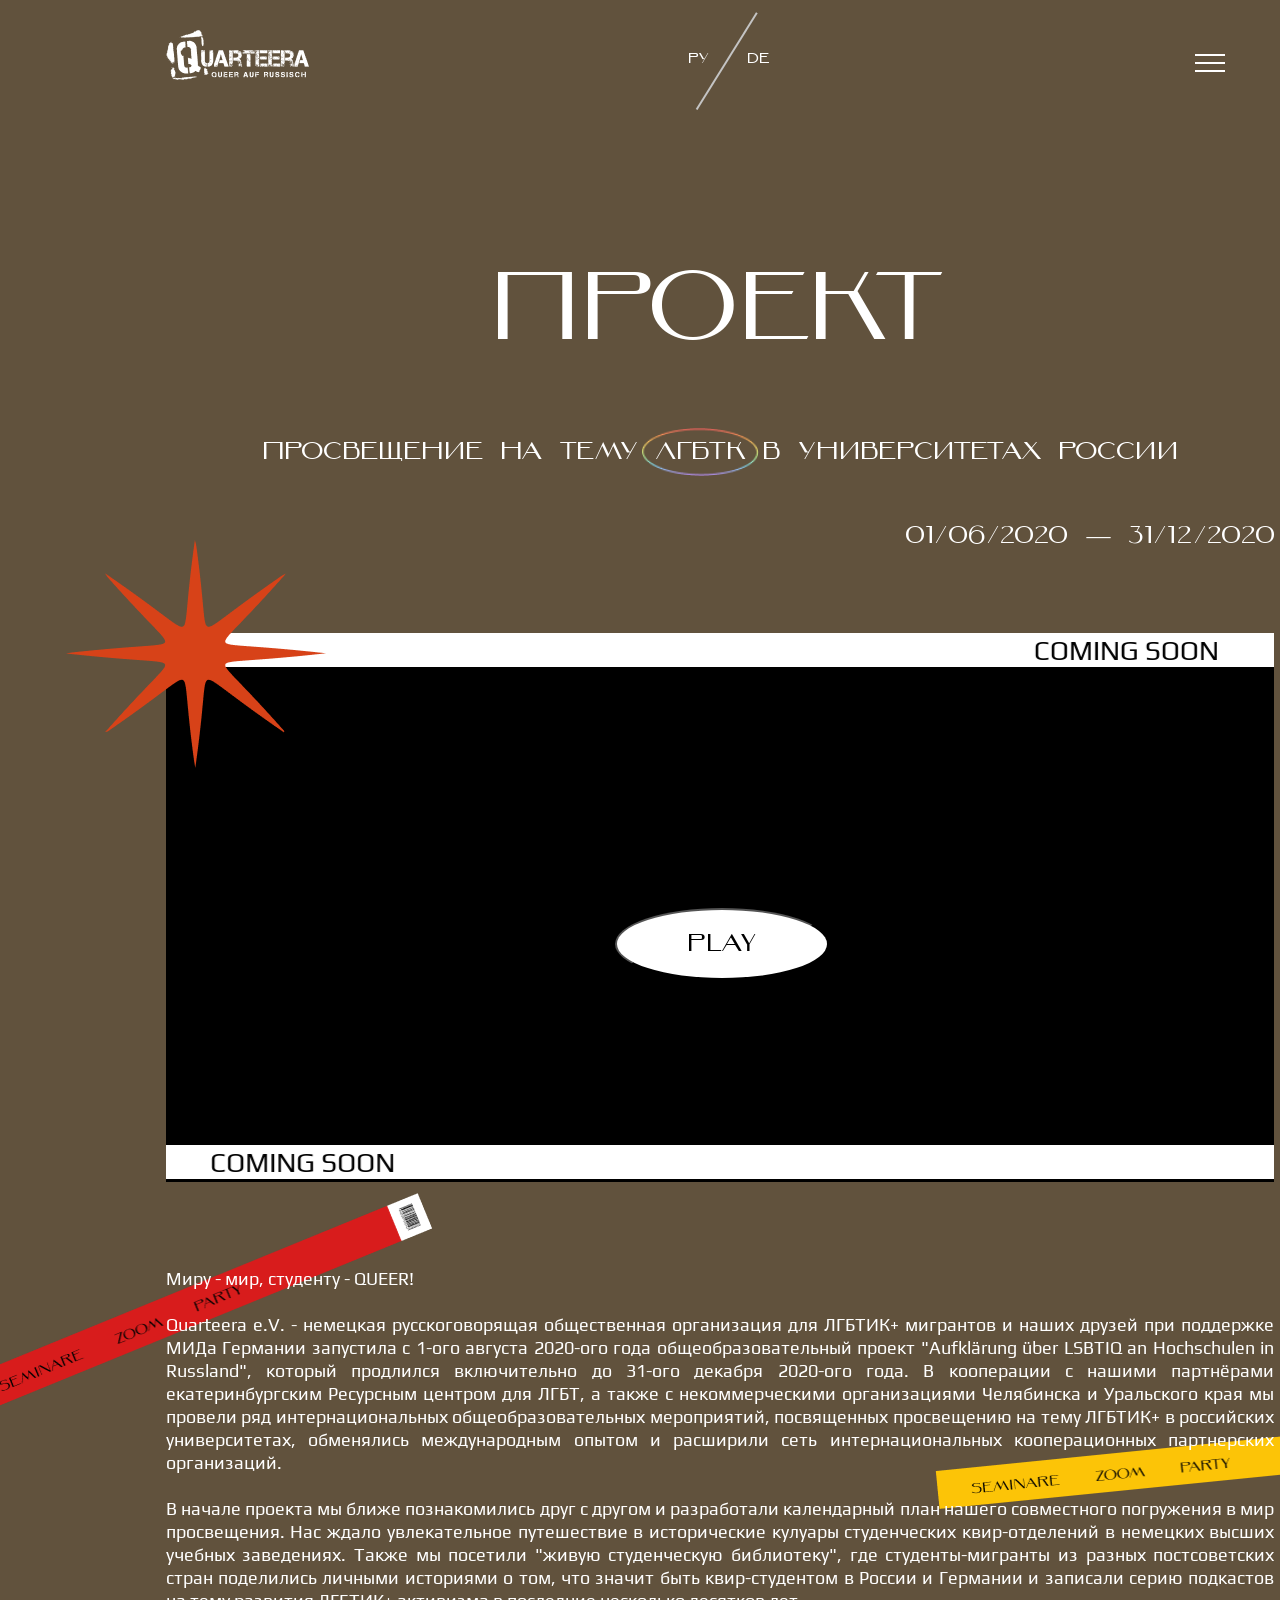
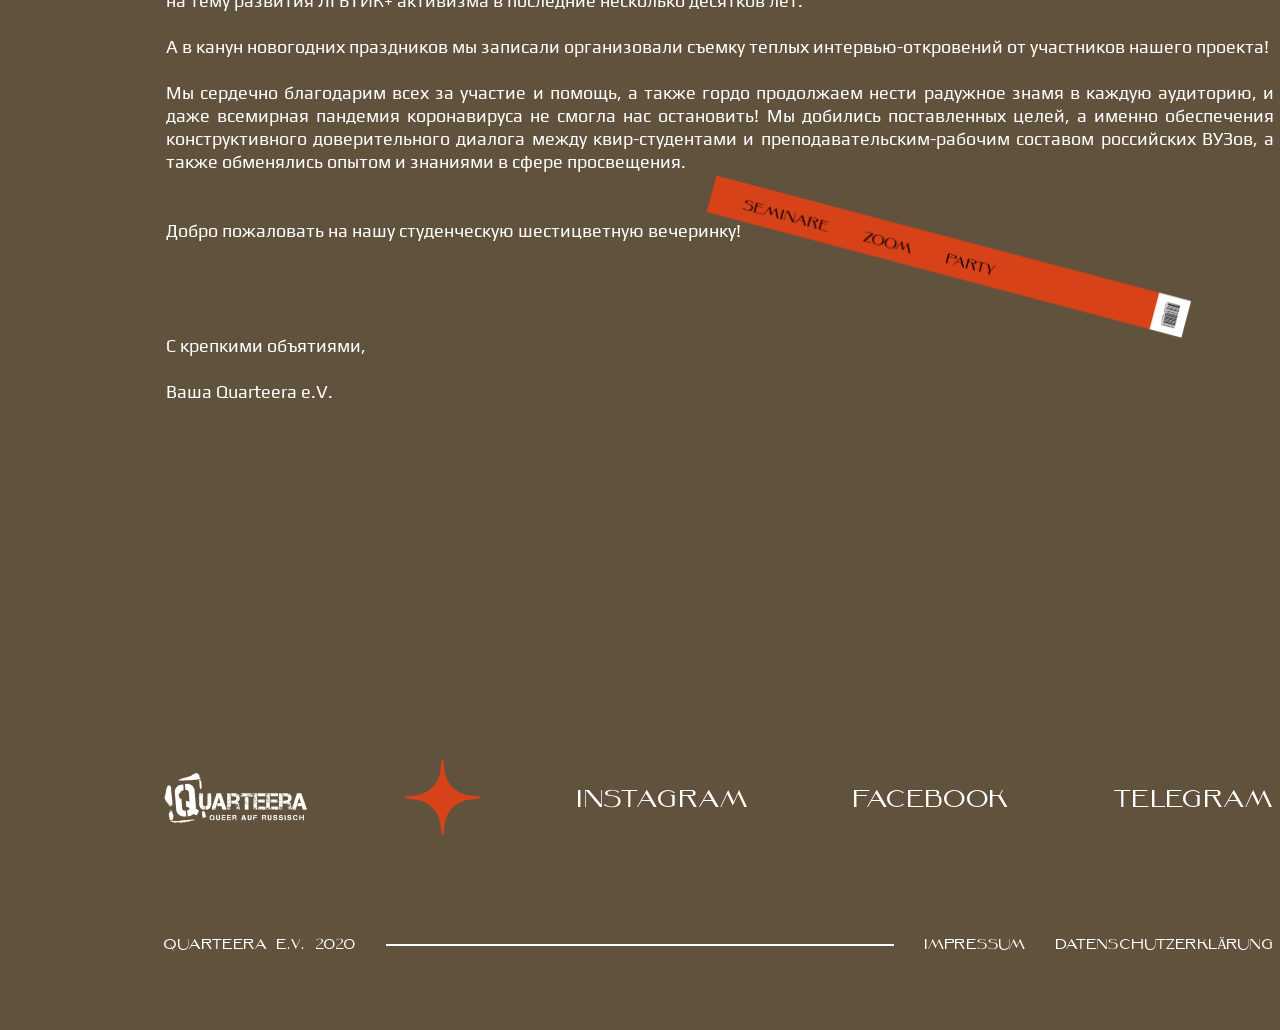
<file: pages/about-project.html>
<!DOCTYPE html>
<html lang="ru">
<head>
    <meta charset="UTF-8">
    <title>O проекте</title>

    <!-- javascript -->
    <script src="../js/script.js"></script>

    <!-- styles -->
    <link rel="stylesheet" href="../styles/reset.css">
    <link rel="stylesheet" href="../styles/styles.css">
    <link rel="stylesheet" href="../styles/fonts.css">

</head>
<body>
    <header class="project-header">
        <div class="top-bar">
            <a href="http://www.quarteera.de/" class="logo-top">
                <img src="../images/white-logo.png">
            </a>
            <div class="languages">
                <a href=" ">
                    РУ
                </a>
                <hr>
                <a href="">
                    DE
                </a>
            </div>
            <div class="menu-box">
                <button id="open-menu" onclick="openingFunction()">
                    <div class="menu-icon">
                        <span></span>
                        <span></span>
                        <span></span>
                    </div>
                </button>
                <div id="dropdown" class="dropdown-content">
                    <div class="close-and-logo-box">
                        <a href="http://www.quarteera.de/" class="logo-top">
                            <img src="../images/white-logo.png">
                        </a>
                        <button id="close-menu" class="close" onclick="closingFunction()">
                            НАЗАД
                        </button>
                    </div>
                    <div class="stars-and-planet">
                        <div class="red-star">
                            <img src="../images/red-star.png">
                        </div>
                        <div class="orange-star-menu">
                            <img src="../images/orange-star.png">
                        </div>
                        <div class="globe">
                            <img src="../images/globe.png">
                        </div>
                        <div class="yellow-star">
                            <img src="../images/yellow-star.png">
                        </div>
                    </div>
                    <ul>
                        <li>
                            <a href="../index.html#about-project" class="menu-link-project" onclick="closingFunction()">
                                проект
                            </a>
                        </li>
                        <li>
                            <a href=" " class="menu-link-events">
                                мероприятия
                            </a>
                        </li>
                        <li>
                            <a href=" " class="menu-link-videos">
                                видео
                            </a>
                        </li>
                        <li>
                            <a href=" " class="menu-link-podcasts">
                                подкасты
                            </a>
                        </li>
                        <li>
                            <a href="../index.html#org" class="menu-link-org" onclick="closingFunction()">
                                организаторы
                            </a>
                        </li>
                    </ul>
                </div>
            </div>
        </div>
        <h1>
            ПРОЕКТ
        </h1>
        <div class="title-about">
            <h2 class="left-part">
                Просвещение на тему
            </h2>
            <div class="text-in-ellipse">
                <h2 class="lgbt">
                    ЛГБТК
                </h2>
                <div class="rainbow-ellipse">
                    <img src="../images/rainbow-ellipse-little.png">
                </div>
            </div>
            <h2 class="right-part">
                в университетах России
            </h2>
        </div>
        <h2 class="date-of-project">
            01/06/2020 — 31/12/2020
        </h2>
    </header>
    <section class="video-and-greeting">
        <div class="red-ticket">
            <img src="../images/ticket-red.png">
        </div>
        <div class="yellow-ticket">
            <img src="../images/ticket-yellow.png">
        </div>
        <div class="vt">
            <div class="project-video-about">
                <marquee class="coming-soon-top" behaviour="alternate" scrollamount="15" loop="50" direction="left">
                    COMING SOON
                </marquee>
                <marquee class="coming-soon-bottom" behaviour="alternate" scrollamount="15" loop="50" direction="right">
                    COMING SOON
                </marquee>
                <div class="big-orange-star">
                    <img src="../images/big-orange-star.png">
                </div>
                <button id="play" class="big-play">
                    PLAY
                </button>
            </div>
            <div class="text-about">
                <div class="orange-ticket">
                    <img src="../images/ticket-orange.png">
                </div>
                <p>
                    Миру - мир, студенту - QUEER!<br>
                    <br>
                    Quarteera e.V. - немецкая русскоговорящая общественная организация для
                    ЛГБТИК+ мигрантов и наших друзей при поддержке МИДа Германии запустила с 1-ого августа 2020-ого года
                    общеобразовательный проект "Aufklärung über LSBTIQ an Hochschulen in Russland", который продлился
                    включительно до 31-ого декабря 2020-ого года. В кооперации с нашими партнёрами екатеринбургским
                    Ресурсным центром для ЛГБТ, а также с некоммерческими организациями Челябинска и Уральского края мы
                    провели ряд интернациональных общеобразовательных мероприятий, посвященных просвещению на тему
                    ЛГБТИК+ в российских университетах, обменялись международным опытом и расширили сеть
                    интернациональных кооперационных партнерских организаций.<br>
                    <br>
                    В начале проекта мы ближе познакомились друг с другом и разработали календарный план нашего
                    совместного погружения в мир просвещения. Нас ждало увлекательное путешествие в исторические кулуары
                    студенческих квир-отделений в немецких высших учебных заведениях. Также мы посетили "живую
                    студенческую библиотеку", где студенты-мигранты из разных постсоветских стран поделились личными
                    историями о том, что значит быть квир-студентом в России и Германии и записали серию подкастов на
                    тему развития ЛГБТИК+ активизма в последние несколько десятков лет.<br>
                    <br>
                    А в канун новогодних праздников мы записали организовали съемку теплых интервью-откровений от
                    участников нашего проекта!<br>
                    <br>
                    Мы сердечно благодарим всех за участие и помощь, а также гордо продолжаем нести радужное знамя в
                    каждую аудиторию, и даже всемирная пандемия коронавируса не смогла нас остановить! Мы добились
                    поставленных целей, а именно обеспечения конструктивного доверительного диалога между
                    квир-студентами и преподавательским-рабочим составом российских ВУЗов, а также обменялись опытом и
                    знаниями в сфере просвещения.<br>
                    <br>
                    <br>
                    Добро пожаловать на нашу студенческую шестицветную вечеринку!<br>
                    <br>
                    <br>
                    <br>
                    <br>
                    С крепкими объятиями,<br>
                    <br>
                    Ваша Quarteera e.V.
                </p>
            </div>
        </div>
    </section>
    <section class="links">
        <div class="links-box">
            <a href="http://www.quarteera.de/" class="logo-bottom">
                <img src="../images/white-logo.png">
            </a>
            <div class="orange-star">
                <img src="../images/orange-star.png">
            </div>
            <ul class="social-networks">
                <li>
                    <a href=" " class="instagram">
                        instagram
                    </a>
                </li>
                <li>
                    <a href=" " class="facebook">
                        Facebook
                    </a>
                </li>
                <li>
                    <a href=" " class="telegram">
                        Telegram
                    </a>
                </li>
            </ul>
        </div>
    </section>
    <footer>
        <div class="footer-box">
            <p>
                Quarteera e.V. 2020
            </p>
            <hr>
            <a href=" " class="impressum">
                Impressum
            </a>
            <a href=" " class="datenschutz">
                Datenschutzerklärung
            </a>
        </div>
    </footer>
</body>
</html>
</file>
<file: styles/styles.css>
/* MAIN STYLES */
html, body {
    min-width: 1440px;
    max-width: 100%;
    font-family: Play-Regular;
}
body {
    width: 100%;
    overflow: scroll;
    background-color: #61523D;
}

img {
    max-width: 100%;
    width: 100%;
}

/* HEADER STYLES */

.top-bar {
    display: inline-flex;
    flex-direction: row;
    justify-content: space-between;
    width: 77%;
    margin-left: 11.5%;
    margin-right: 11.5%;
    margin-top: 30px;
}

.logo-top {
    display: inline-block;
    width: 12.9%;
}

.languages {
    position: relative;
    margin-top: 22px;
}

.languages a {
    font-family: SovMod;
    font-style: normal;
    font-weight: normal;
    font-size: 14px;
    line-height: 14px;
    color: #FFFFFF;
    text-decoration: none;
}

a:hover {
    color: #D74218;
}

.languages a:first-of-type {
    margin-right: 40px;
    vertical-align: top;
}

.languages a:last-of-type {
    float: right;
}

.languages hr {
    border: 1px solid #C4C4C4;
    transform: rotate(121.89deg);
    width: 111.68px;
    position: absolute;
    top: 0px;
    right: -15px;
}

.menu-icon {
    display: inline-block;
    width: 32px;
    cursor: pointer;
    padding: 19px 37px;
    border: 2px solid transparent;
    border-radius: 50%;
}

.menu-icon span {
    display: block;
    height: 2px;
    width: calc(100% - 2px);
    background-color: #fff;
    opacity: 1;
    transform: rotate(0deg);
    transition: 0.25s ease-in-out;
}
.menu-icon span:nth-child(1) {
    top: 0px;
    transform-origin: left center;
}
.menu-icon span:nth-child(2) {
    margin-top: 6px;
    transform-origin: left center;
}
.menu-icon span:nth-child(3) {
    margin-top: 6px;
    transform-origin: left center;
}

.menu-icon:hover {
    color: #ffffff;
    border: 2px solid #ffffff;
    border-radius: 50%;
}

.menu-icon span:hover {
    background-color: #D74218;
}

.top-bar #open-menu {
    background-color: transparent;
    border-color: transparent;
    cursor: pointer;
}

/* DROPDOWN MENU STYLES BEGIN */

.dropdown-content {
    display: none;
    position: fixed; /* Stay in place */
    z-index: 2; /* Sit on top */
    left: 0;
    top: 0;
    width: 100%; /* Full width */
    height: 100%; /* Full height */
    overflow: auto; /* Enable scroll if needed */
    background-color: rgb(0,0,0); /* Fallback color */
}

.close-and-logo-box {
    display: inline-flex;
    flex-direction: row;
    justify-content: space-between;
    width: 77%;
    margin-left: 11.5%;
    margin-right: 11.5%;
    margin-top: 30px;
}

.close {
    font-family: SovMod;
    font-style: normal;
    font-weight: normal;
    font-size: 18px;
    line-height: 18px;
    border-color: transparent;
    padding: 17px 15px;
    cursor: pointer;
    color: black;
    background-color: #FFFFFF;
    border-radius: 50%;
}

.close:hover {
    color: #FFFFFF;
    background-color: #D74218;
}

.stars-and-planet {
    display: inline-flex;
    flex-direction: column;
    width: 30.9%;
    margin-left: 11.5%;
    position: relative;
    padding-bottom: 121px;
}

.red-star {
    display: inline-block;
    width: 16.6%;
    margin-top: 65px;
}

.orange-star-menu {
    display: inline-block;
    width: 16.6%;
    position: absolute;
    right: 20.23%;
    top: 139px;
}

.globe {
    display: inline-block;
    width: 67.42%;
    margin-top: 0px;
}

.yellow-star {
    display: inline-block;
    width: 22.25%;
    margin-top: 24px;
    margin-left: 6.97%;
}

.dropdown-content ul {
    float: right;
    margin-top: 32px;
    margin-right: calc(17.98% - 169px);
    display: flex;
    flex-direction: column;
    font-family: SovMod;
    font-style: normal;
    font-weight: normal;
    font-size: 64px;
    line-height: 74px;
    text-align: center;
    text-transform: uppercase;
    color: #FFFFFF;
}

.dropdown-content ul li {
    margin-bottom: 42px;
   /* padding-bottom: 98px; */
}

.dropdown-content a {
    text-decoration: none;
    color: #FFFFFF;
}

.menu-link-project {
    padding: 27px 212px;
}

.menu-link-project:hover {
    border: 1px solid #FFFFFF;
    border-radius: 50%;
    color: #0A5180;
}

.menu-link-events {
    padding: 27px 73px;
}

.menu-link-events:hover {
    border: 1px solid #FFFFFF;
    border-radius: 50%;
    color: #F2AC21;
}

.menu-link-videos {
    padding: 27px 238px;
}

.menu-link-videos:hover {
    border: 1px solid #FFFFFF;
    border-radius: 50%;
    color: #DC570A;
}

.menu-link-podcasts {
    padding: 27px 156px;
}

.menu-link-podcasts:hover {
    border: 1px solid #FFFFFF;
    border-radius: 50%;
    color: #683A92;
}

.menu-link-org {
    padding: 27px 53px;
}

.menu-link-org:hover {
    border: 1px solid #FFFFFF;
    border-radius: 50%;
    color: #D81C1C;
}

/* DROPDOWN MENU STYLES END */

.main-head h1 {
    text-align: center;
    font-family: SovMod;
    font-style: normal;
    font-weight: normal;
    font-size: 64px;
    line-height: 104px;
    text-transform: uppercase;
    color: #FFFFFF;
}

.first-line {
    margin-top: 170px;
}

.text-in-ellipse {
    position: relative;
}

.rainbow-ellipse {
    display: inline-block;
    position: absolute;
    top: 4px;
    left: calc(50% - 167px);
}

.planet-box {
    display: inline-block;
    width: 100%;
    text-align: center;
    margin: 90px 0px 90px 0px;
}

.planet {
    display: inline-block;
    width: 22.5%;
    text-align: center;
}

.scroll-box {
    display: inline-block;
    width: 100%;
    text-align: center;
    margin-top: 140px;
    position: relative;
}

.scroll-button {
    font-family: SovMod;
    font-style: normal;
    font-weight: normal;
    font-size: 36px;
    line-height: 36px;
    text-decoration: none;
    text-transform: capitalize;
    color: #FFFFFF;
    position: relative;
    z-index: 1;
    cursor: pointer;
    background-color: transparent;
    border-color: transparent;
}

.scroll-ellipse {
    display: inline-block;
    position: absolute;
    top: -48px;
    left: calc(50% - 157px);
    z-index: 0;
}

/* ABOUT PROJECT SECTION STYLES */

.about-project {
    display: inline-block;
    width: 100%;
    margin-top: 414px;
}

.text {
    display: inline-flex;
    margin-top: 128px;
    margin-right: 1.87%;
    margin-left: 9.5%;
    width: 36%;
    max-height: 600px;
    height: 600px;
    flex-direction: column;
    justify-content: center;
}

.text p {
    font-family: Play-Regular;
    font-style: normal;
    font-weight: normal;
    font-size: 18px;
    line-height: 23px;
    text-align: justify;
    color: #FFFFFF;
}

.text a {
    text-decoration: none;
    background-color: #D74218;
    color: #FFFFFF;
}

.orange-block {
    background-color: #D74218;
    display: flex;
    width: 48.95%;
    float: right;
    height: 856px;
    flex-direction: column;
    justify-content: center;
}

.title-with-ellipse {
    display: inline-block;
    width: 100%;
    position: relative;
    text-align: center;
}

.orange-block .title-about-project {
    font-family: SovMod;
    font-style: normal;
    font-weight: normal;
    font-size: 64px;
    line-height: 74px;
    text-transform: uppercase;
    color: #FFFFFF;
    text-decoration: none;
    padding: 38px 68px;
    border: 1px solid #FFFFFF;
    border-radius: 50%;
}

.orange-block .title-about-project:hover {
    color: #D74218;
    background-color: #FFFFFF;
}

.white-ellipse {
    display: none;
    position: absolute;
    top: calc(50% - 62px);
    width: 85.5%;
    right: 7.25%;
}

/* MOTTO SECTION STYLES */

.motto {
    display: inline-block;
    width: 100%;
    margin-top: 170px;
    padding-bottom: 170px;
    text-align: center;
}

.motto-box {
    display: inline-block;
    width: 79.5%;
    border-top: 1px solid #FFFFFF;
    border-bottom: 1px solid #FFFFFF;
    position: relative;
}

.motto-background {
    display: inline-block;
    width: 100%;
    padding: 157px 0px;
}

.motto-words {
    display: inline-block;
    width: 100%;
    position: absolute;
    top: 50%;
}

.motto-words h1 {
    font-family: SovMod;
    font-style: normal;
    font-weight: normal;
    font-size: 59px;
    line-height: 68px;
    text-align: center;
    text-transform: uppercase;
    color: #FFFFFF;
}

/* EVENTS SECTION STYLES */

.events {
    display: none;
}

/* VIDEOS SECTION STYLES */

.videos {
    display: none;
}

/* PODCASTS SECTION STYLES */

.podcasts {
    display: none;
}

/* ORG SECTION STYLES */

.org {
    display: inline-block;
    width: 100%;
    background-color: #ffffff;
    padding: 208px 0px;
}

.org h1 {
    text-align: center;
    font-family: SovMod;
    font-style: normal;
    font-weight: normal;
    font-size: 64px;
    line-height: 64px;
    text-transform: uppercase;
    color: #D74218;
    margin-bottom: 100px;
}

.organizations {
    display: inline-flex;
    flex-direction: row;
    justify-content: space-between;
    width: 76.95%;
    margin-left: 11.39%;
    vertical-align: center;
}

.organizations a {
    display: inline-block;
    width: 21.2%;
}

.organizations a:first-of-type {
    width: 14.45%;
}

.aa img {
    vertical-align: top;
    margin-top: 10px;
}

/* LINKS SECTION STYLES */

.links {
    display: inline-block;
    width: 100%;
}

.links-box {
    display: inline-flex;
    flex-direction: row;
    justify-content: space-between;
    width: 76.95%;
    margin-left: 11.39%;
    margin-top: 357px;
    vertical-align: top;
}

.logo-bottom {
    width: 12.9%;
    margin-top: 13px;
}

.orange-star {
    width: 6.77%;
}

.social-networks {
    display: inline-flex;
    flex-direction: row;
    justify-content: space-between;
    width: 62.64%;
    margin-top: 28px;
}

.social-networks a {
    text-decoration: none;
    font-family: SovMod;
    font-style: normal;
    font-weight: normal;
    font-size: 24px;
    line-height: 24px;
    text-transform: uppercase;
    color: #FFFFFF;
}

.social-networks a:hover {
    color: #D74218;
}

/* FOOTER STYLES */

footer {
    display: inline-block;
    width: 100%;
}

.footer-box {
    display: inline-flex;
    flex-direction: row;
    justify-content: space-between;
    vertical-align: top;
    width: 76.95%;
    margin-left: 11.39%;
    margin-top: 100px;
    margin-bottom: 78px;
    font-family: SovMod;
    font-style: normal;
    font-weight: normal;
    font-size: 14px;
    line-height: 14px;
    text-transform: uppercase;
    color: #FFFFFF;
}

.footer-box p {
    display: inline-block;
}

.footer-box hr {
    width: 45.6%;
    height: 0px;
    border: 1px solid #FFFFFF;
    margin: 0px;
    margin-top: 6px;
}

.footer-box a {
    text-decoration: none;
    color: #FFFFFF;
}

/* PROJECT PAGE STYLES */

.project-header h1 {
    margin-top: 157px;
    text-align: center;
    font-family: SovMod;
    font-style: normal;
    font-weight: normal;
    font-size: 96px;
    line-height: 110px;
    color: #FFFFFF;
}

.title-about {
    display: inline-flex;
    flex-direction: row;
    justify-content: center;
    width: 100%;
    text-align: center;
    font-family: SovMod;
    font-style: normal;
    font-weight: normal;
    font-size: 24px;
    line-height: 28px;
    color: #FFFFFF;
    text-transform: uppercase;
    position: relative;
    margin-top: 62px;
}

.title-about .left-part {
    padding-right: 5px;
    padding-top: 10px;
}

.title-about .right-part {
    padding-left: 5px;
    padding-top: 10px;
}

.title-about .text-in-ellipse {
    display: inline-block;
    position: relative;
    padding: 10px 14px;
}

.title-about .rainbow-ellipse {
    position: absolute;
    width: 100%;
    top: calc(50% - 24px);
    left: 0px;
}

.date-of-project {
    display: inline-block;
    float: right;
    margin-right: 11.5%;
    margin-top: 48px;
    margin-bottom: 85px;
    font-family: SovMod;
    font-style: normal;
    font-weight: normal;
    font-size: 24px;
    line-height: 24px;
    color: #FFFFFF;
}

.video-and-greeting {
    display: inline-block;
    width: 77%;
    padding-left: 11.5%;
    padding-right: 11.5%;
    position: relative;
    z-index: 1;
}

.vt {
    display: inline-flex;
    width: 100%;
    flex-direction: column;
}

.project-video-about {
    width: 100%;
    min-height: 543px;
    position: relative;
    background-color: black;
}

.coming-soon-top {
    display: inline-block;
    background-color: #ffffff;
    overflow: hidden;
    font-size: 28px;
    line-height: 34px;
}

.coming-soon-bottom {
    display: inline-block;
    background-color: #ffffff;
    overflow: hidden;
    font-size: 28px;
    line-height: 34px;
    margin-top: 475px;
}

.big-orange-star {
    position: absolute;
    top: -17%;
    left: -9%;
}

.big-play {
    position: absolute;
    top: 50%;
    left: calc(50% - 105px);
    padding: 20px 72px;
    background-color: white;
    color: black;
    font-family: SovMod;
    font-style: normal;
    font-weight: normal;
    font-size: 24px;
    line-height: 28px;
    text-align: center;
    text-transform: uppercase;
    border-radius: 50%;
    cursor: pointer;
}

.red-ticket {
    position: absolute;
    left: 0px;
    top: 560px;
    width: 30.25%;
    z-index: 0;
}

.yellow-ticket {
    position: absolute;
    right: 10px;
    top: 789px;
    width: 34.375%;
    z-index: 0;
}

.text-about {
    display: inline-block;
    width: 100%;
    position: relative;
    margin-top: 85px;
}

.text-about p {
    position: relative;
    z-index: 1;
    font-family: Play-Regular;
    font-style: normal;
    font-weight: normal;
    font-size: 18px;
    line-height: 23px;
    text-align: justify;
    color: #FFFFFF;
}

.orange-ticket {
    position: absolute;
    z-index: 0;
    width: 43.86%;
    right: 7.4%;
    top: 499px;
}
</file>
<file: styles/fonts.css>
@font-face {
    font-family: "Play-Bold";
    src: url("../fonts/Play-Bold.ttf") format("truetype");
}

@font-face {
    font-family: "Play-Regular";
    src: url("../fonts/Play-Regular.ttf") format("truetype");
}

@font-face {
    font-family: "SovMod";
    src: url("../fonts/SovMod.ttf") format("truetype"),
         url("../fonts/SovMod.otf") format("opentype");
}
</file>
